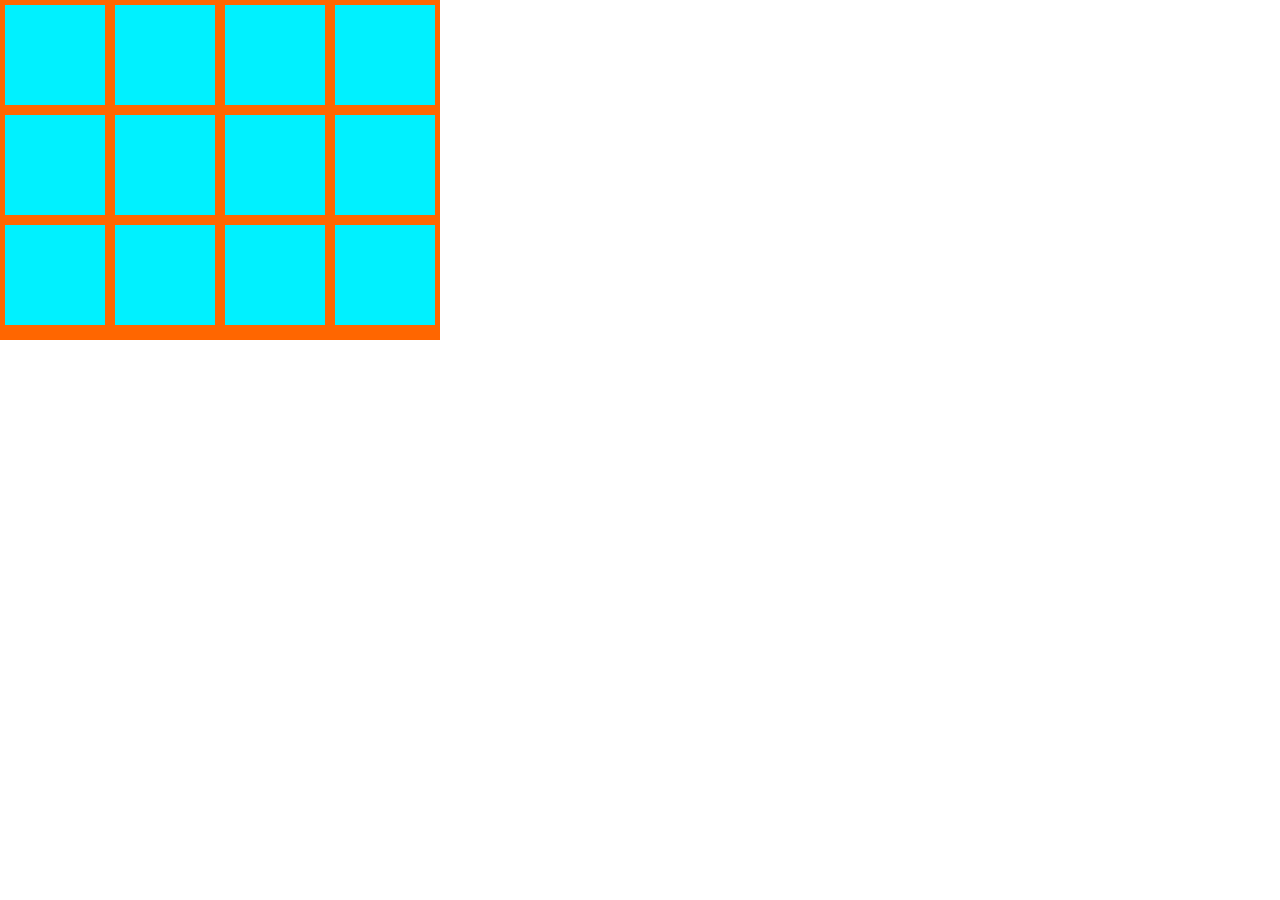
<file: 5_3/index.html>
<!DOCTYPE html>
<html lang="en">
<head>
	<meta charset="UTF-8">
	<title>Document</title>
	<link rel="stylesheet" href="style.css">
</head>
<body>
<div class="parent">
  <div class="rows"></div>
  <div class="rows"></div>
  <div class="rows"></div>
  <div class="rows"></div>
  <div class="rows"></div>
  <div class="rows"></div>
  <div class="rows"></div>
  <div class="rows"></div>
  <div class="rows"></div>
  <div class="rows"></div>
  <div class="rows"></div>
  <div class="rows"></div>
</div>
</body>
</html>
</file>
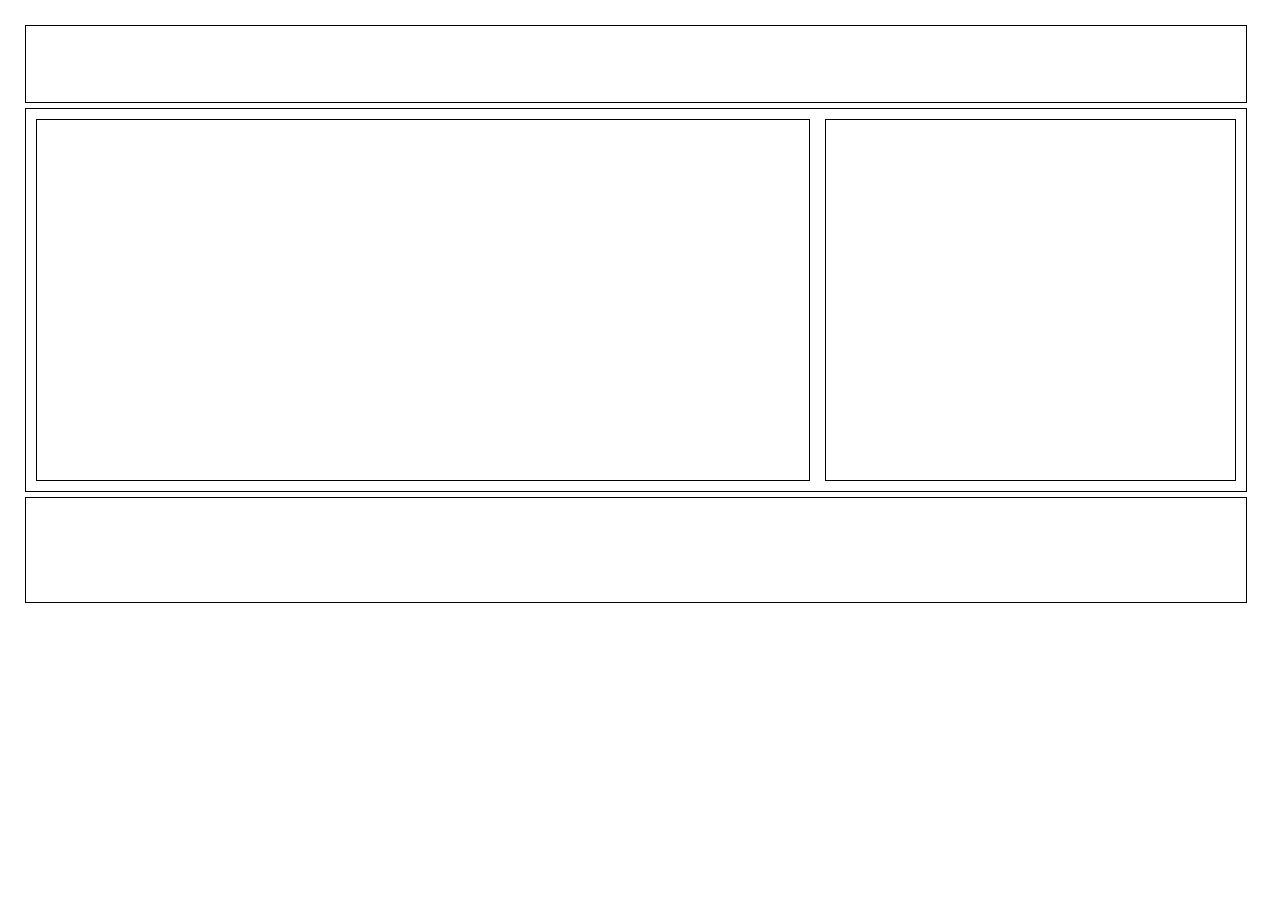
<file: 5_4/index.html>
<!DOCTYPE html>
<html lang="en">
<head>
	<meta charset="UTF-8">
	<title>Document</title>
	<link rel="stylesheet" href="style.css">
</head>
<body>
	<header></header>
		<div class="wrap clearfix">
			<div class="main"></div>
			<div class="sidebar"></div>
		</div>
	<footer></footer>
</body>
</html>
</file>
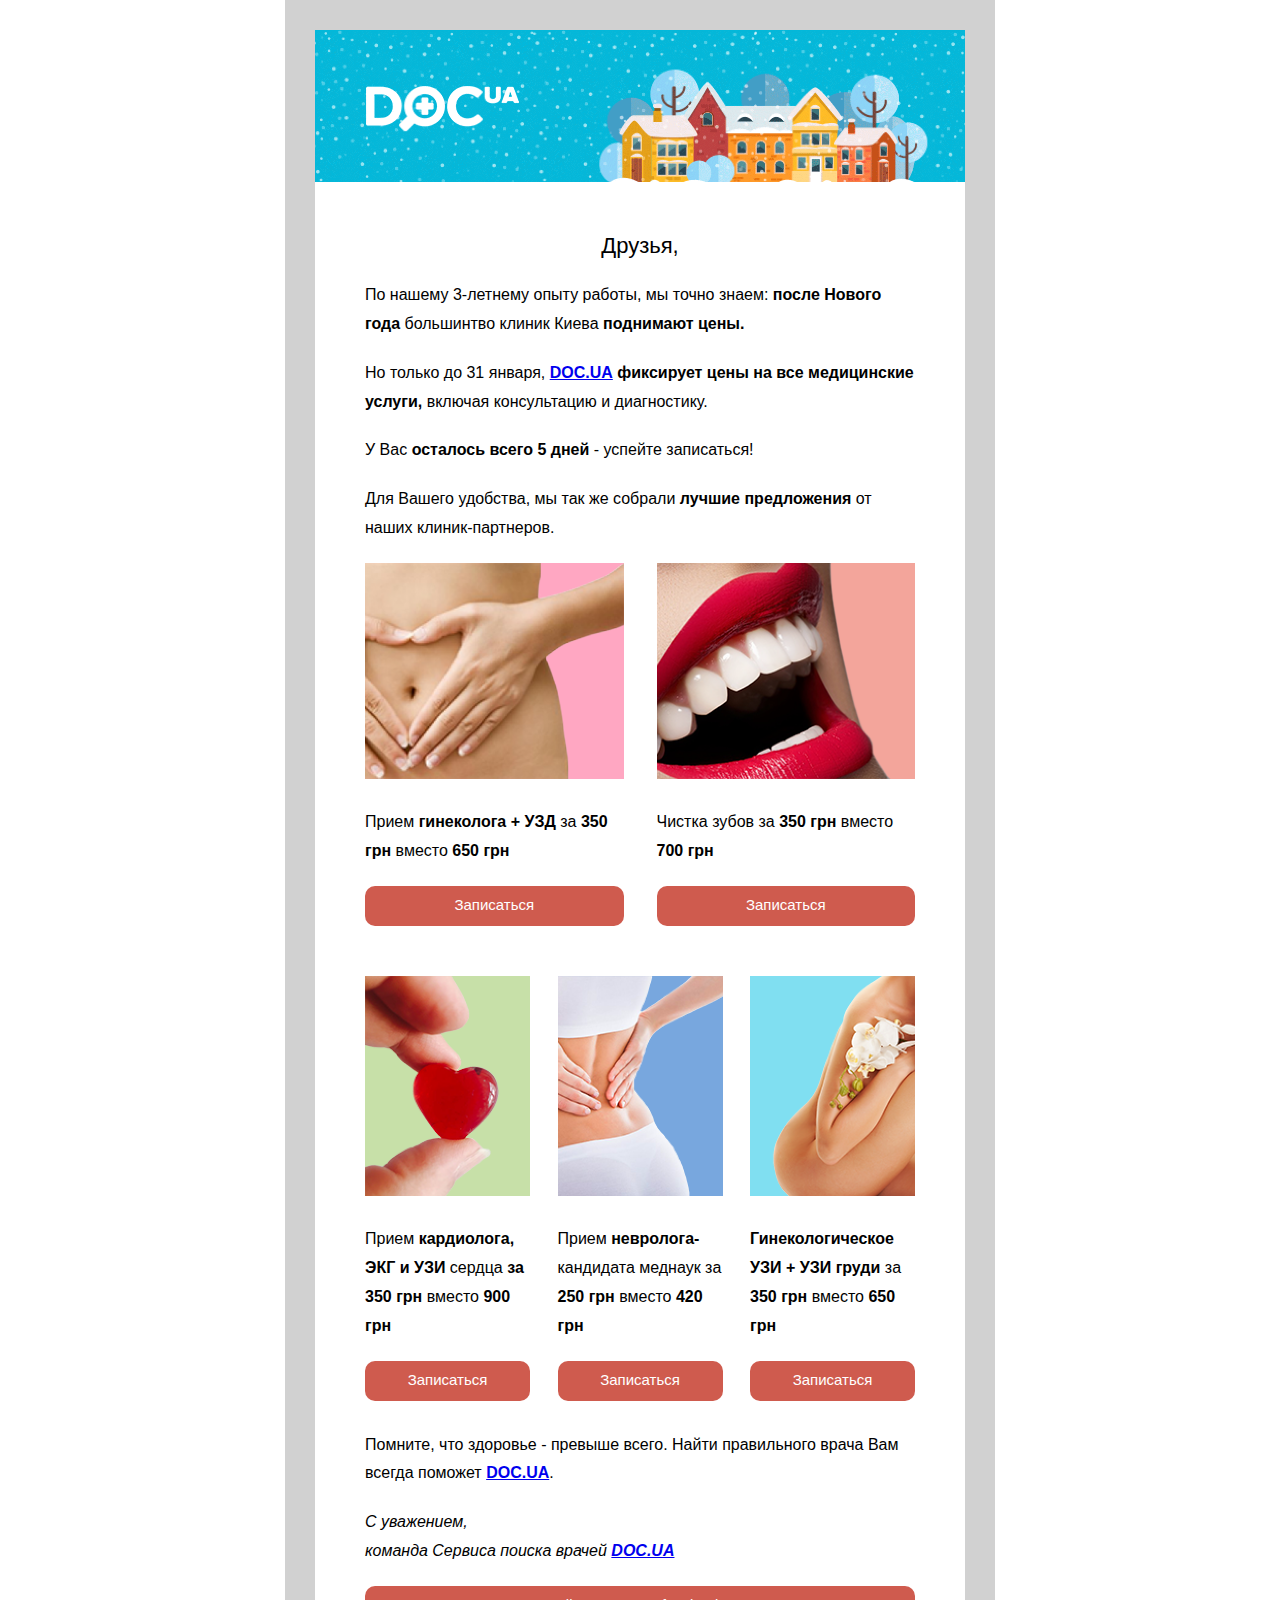
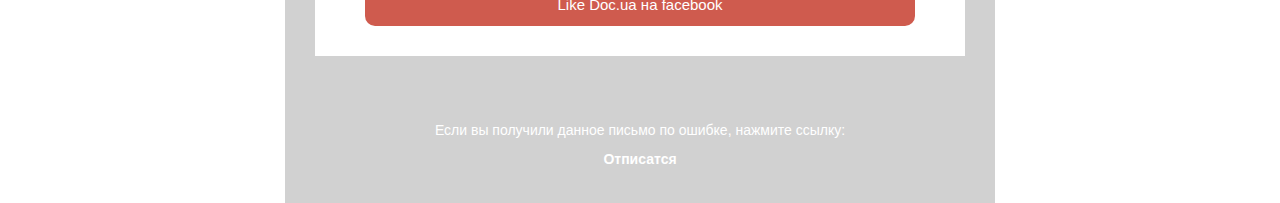
<file: 5_5/index.html>
<!DOCTYPE html>
<html lang="en">
	<head>
		<meta charset="UTF-8">
		<title>DocUA</title>
		<link rel="stylesheet" href="style.css">
	</head>
	<body>
		<div class="wrapper">
			<header>
				<img src="img/header_bg.gif" alt="header"  class="banner">
			</header>
			<div class="wrap">
				<div class="text">
					<h3>Друзья,</h3> 
					<p>
						По нашему 3-летнему опыту работы, мы точно знаем: 
						<span>после Нового года</span> 
						большинтво клиник Киева 
						<span>поднимают цены.</span>
					</p>
					
					<p>
						Но только до 31 января, 
						<a href="#">DOC.UA</a> 
						<span>фиксирует цены на все медицинские услуги,</span> 
						включая консультацию и диагностику. 
					</p>
					<p>
						У Вас 
						<span>осталось всего 5 дней</span> 
						- успейте записаться! 
					</p>
					<p>
						Для Вашего удобства, мы так же собрали 
						<span>лучшие предложения</span> 
						от наших клиник-партнеров. 
					</p>
				</div>
				<div class="services">
					<div>
						<img src="img/i1.png" alt="women" class="upper"> 
						<p>
							Прием 
							<span>гинеколога + УЗД</span> 
							за 
							<span>350 грн</span> 
							вместо 
							<span>650 грн</span>
						</p>
					  <botton class="bot">Записаться</botton>
					</div>
				
				<div>
					<img src="img/i2.png" alt="teeth" class="upper"> 
					<p>
						Чистка зубов за 
						<span>350 грн</span> 
						вместо 
						<span>700 грн</span> 
					</p>
				  <botton class="bot">Записаться</botton>
				</div>

				<div>
					<img src="img/i3.png" alt="heart" class="lower"> 
					<p>	
						Прием 
						<span>кардиолога, ЭКГ и УЗИ</span> 						сердца 
						<span>за 350 грн</span> 
						вместо 
						<span>900 грн</span>
					</p>
				  <botton class="bot">Записаться</botton>
				</div>
				<div>
					<img src="img/i4.png" alt="teeth" class="lower"> 
					<p>
						Прием 
						<span>невролога-</span> 
						кандидата меднаук за 
						<span>250 грн</span> 
						вместо 
						<span>420 грн</span>  
					</p>
				  <botton class="bot">Записаться</botton>
				</div>

				<div>
					<img src="img/i5.png" alt="chest" class="lower"> 
					<p>
						<span>Гинекологическое УЗИ + УЗИ груди</span> 
						за 
						<span>350 грн</span> 
						вместо 
						<span>650 грн</span>  
					</p>
					<botton class="bot">Записаться</botton>
				</div>
			</div>

			<div class="conclusion">
				<p>
					Помните, что здоровье - превыше всего. Найти правильного врача Вам всегда поможет 
					<a href="#">DOC.UA</a>.
				</p>
				<p class="italic">С уважением, <br>команда Сервиса поиска врачей 
					<a href="#">DOC.UA</a>
				</p>
				<botton class="bot">Like Doc.ua на facebook</botton>
			</div>
		</div>
		<footer>
			Если вы получили данное письмо по ошибке, нажмите ссылку: <br>	
         	<a>Отписатся</a>
		</footer>
	  </div>
	</body>
</html>
</file>
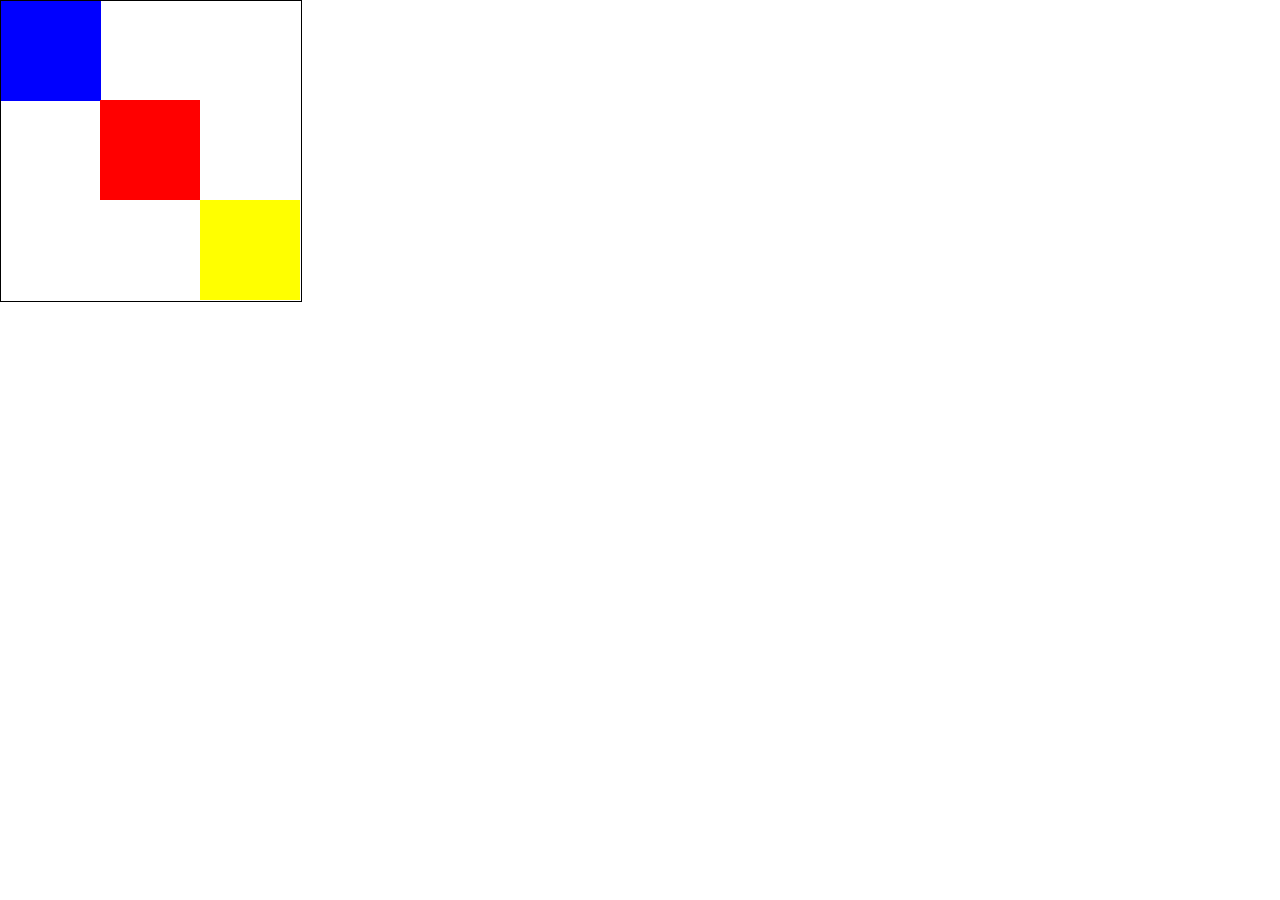
<file: 5_6/index.html>
<!DOCTYPE html>
<html lang="en">
<head>
	<meta charset="UTF-8">
	<title>DocUA</title>
	<link rel="stylesheet" href="style.css">
</head>
<body>
	<div class="main-block">
  <div class="blue"></div>
  <div class="red"></div>
  <div class="yellow"></div>
</div>
</body>
</html>
</file>
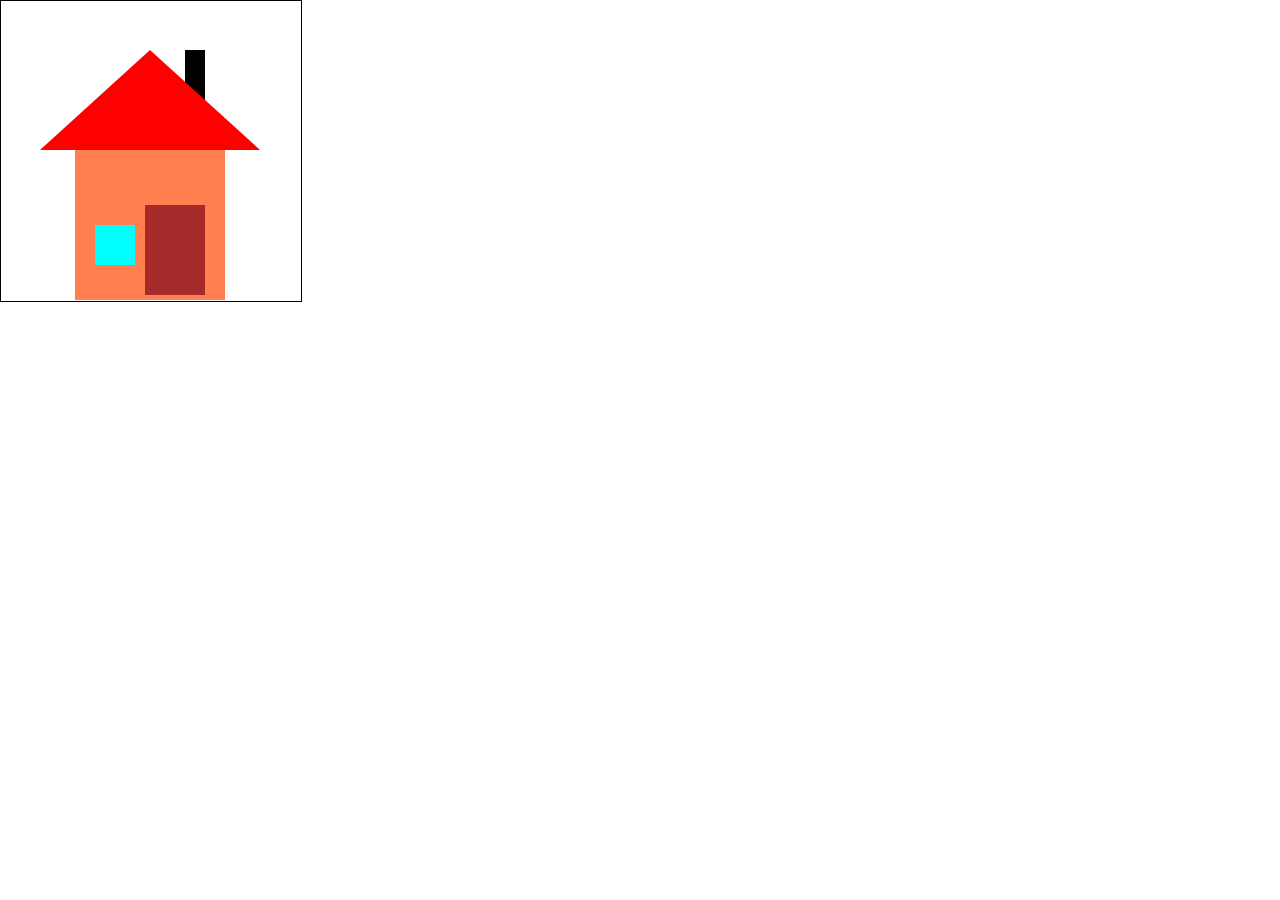
<file: 5_8/index.html>
<!DOCTYPE html>
<html lang="en">
<head>
	<meta charset="UTF-8">
	<title>DocUA</title>
	<link rel="stylesheet" href="style.css">
</head>
<body>
<div class="main-block">
  <div class="door"></div>
  <div class="window"></div>
  <div class="house"></div>
  <div class="chimney"></div>
  <div class="roof"></div> 
</div>
</body>
</html>
</file>
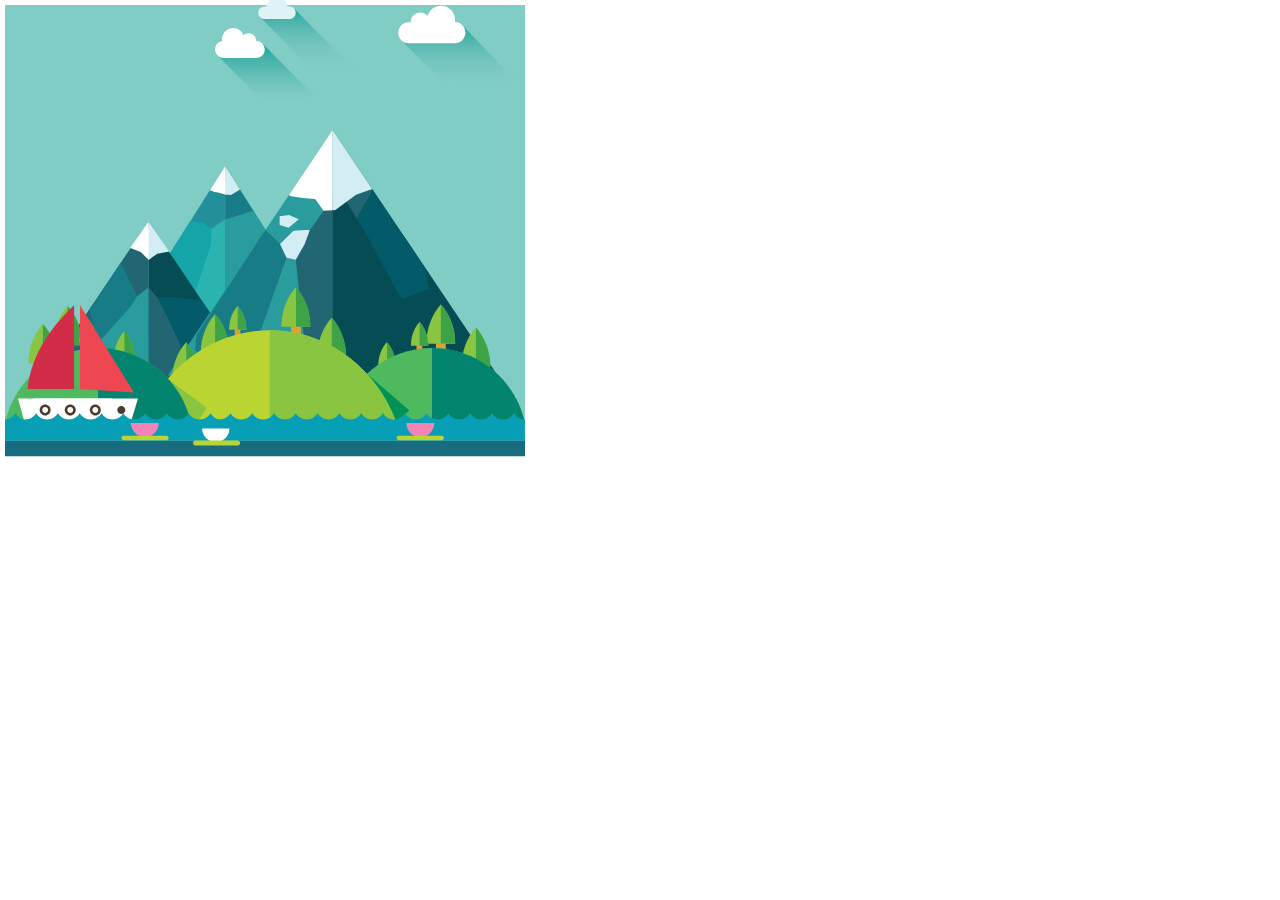
<file: 5_9/index.html>
<!DOCTYPE html>
<html lang="en">
<head>
	<meta charset="UTF-8">
	<title>Document</title>
	<link rel="stylesheet" href="style.css">
</head>
<body>
	<div class="wrap">
		<img src="img/world.svg" alt="world" class="world">
		<img src="img/clouds.svg" alt="clouds" class="clouds">
		<img src="img/wooden-ship.svg" alt="ship" class="ship">
		<img src="img/water.svg" alt="water" class="water">
	</div>
</body>
</html>
</file>
<file: 5_3/style.css>
*{
	margin: 0;
	padding: 0;
}
.parent {
  width: 440px;
  min-height: 340px;
  background: #FF6600;
  clear: both;
}
.rows {
  width: 100px;
  height: 100px;
  background: #00F1FF;
  margin: 5px;
  float: left;
}
</file>
<file: 5_4/style.css>
*{
	margin: 5px;
	padding: 5px;
}
body{
	width: 98%;
	height: 550px;
	border: 0px;
}
header{
	width: 98%;
	height: 12%;
	border: 1px solid;
}
footer{
	width: 98%;
	height: 17%;
	border: 1px solid;
}

div.wrap{
	width: 98%;
	border: 1px solid;
}
.clearfix:after {
  content: " ";
  clear: both;
  display: table;
}
.main{
	width: 63%;
	height: 350px;
	float: left;
	padding: 5px;
	margin-bottom: 5px;
	border: 1px solid;

}
.sidebar{
	width: 33%;
	height: 350px;
	padding: 5px;
	margin-bottom: 5px;
	float: right;
	border: 1px solid;
}
</file>
<file: 5_5/style.css>
*{
	margin: 0px;
	padding: 0px;
	border: 0px;
	outline: 0px;
} 

body {
	font-family: Helvetica, Arial, sans-serif;
}

.services::after {
	content: '';
	display: block;
	clear: both;
}

.bot{
	display: block;
	width: 100%;
	height: 35px;
	margin: auto;
	padding-top: 5px;
	background-color: #cf5b4e;
	text-align: center;
	border-radius: 10px;
	color:#ffffff;
	font-size: 15px;
	margin-bottom: -20px;
}

.wrapper{
	width: 650px;
	margin: auto;
	padding: 30px;
	line-height: 180%;
	background: #d1d1d1;
}

.wrap {
	background: #fff;
	padding: 50px;
}

.banner {
  	display: block;
  	width: 100%;
}

h3{
	text-align: center;
	font-size: 22px;
	font-weight: normal;
}

p {
	margin: 20px 0;
}

span, a{
	font-weight: bold;
}

.services {
    display: flex;
	align-items: stretch;
	flex-wrap: wrap;
}

.services > div {
	position: relative;
	width: 47%;
	margin-bottom: 30px;
	padding-bottom: 40px;
}

.services div:first-child,
.services div:nth-child(3n),
.services div:nth-child(3n + 1) {
	margin-right: auto;
}

.services div:nth-child(n + 3) {
	width: 30%;
}

.services div img {
	width: 100%;
}

.services div button {
	width: 100%;
  	position: absolute;
    bottom: 0;
}

.italic {
    font-style: italic;
}

.conclusion{
	margin-top: -40px;
}
footer{
	padding-top: 60px;
	text-align: center;
	color: white;
	font-size: 14px;
}
</file>
<file: 5_6/style.css>
*{
	margin: 0px;
	padding: 0px;
}
.main-block {
  background-image: url(http://tutorial.promo.net.ua/images/js/setka3.png);
  background-position: top left;
  width: 300px;
  height: 300px;
  border: 1px solid black;
}
.blue, .red, .yellow {
  width: 100px;
  height: 100px;
}
.blue {
  background: blue;
}
.red {
  background: red;
  position: absolute;
  top: 100px;
  left: 100px;
}
.yellow {
  background:yellow;
  position: absolute;
  top: 200px;
  left: 200px;
}
</file>
<file: 5_8/style.css>
*{
	margin: 0px;
	padding: 0px;
}
.main-block {
  background-image: url(http://tutorial.promo.net.ua/images/js/setka3.png);
  background-position: top left;
  width: 300px;
  height: 300px;
  border: 1px solid black;
}
.house {
  width: 150px;
  height: 150px;
  background: coral;
  position: absolute;
  left: 75px;
  top: 150px;
}
.roof {
    width: 0;
    height: 0;
    border-left: 110px solid transparent;
    border-right: 110px solid transparent;
    border-bottom: 100px solid red;
    position: absolute;
  	left: 40px;
  	top: 50px;
}
.chimney {
  width: 20px;
  height: 60px;
  background: black;
  position: absolute;
  left: 185px;
  top: 50px;
}
.door {
   width: 60px;
  height: 90px;
  background: brown;
   position: absolute;
  left: 145px;
  top: 205px;
  z-index: 10; 
}
.window {
   width: 40px;
  height: 40px;
  background: cyan;
  position: absolute;
  left: 95px;
  top: 225px;
  z-index: 11; 
}
</file>
<file: 5_9/style.css>
*{
	margin: 0px;
	padding: 0px;
}
div.wrap{
	margin: 5px;
	width: 520px;
	height: 450px;
	background-color: #80CDC6;
}
img{
	position: absolute;
}
img.world{
	width: 520px;
	top: 130px;
}
img.clouds{
	margin-top: -25px;
	margin-left: 210px;
	top: 0;
	width: 300px;
	height: 150px;
}
img.water{
	width: 520px;
	height: 100px;
	top: 385px;
}
img.ship{
	height: 220px;
	width: 120px;
	top: 255px;
	left: 18px;
}
</file>
